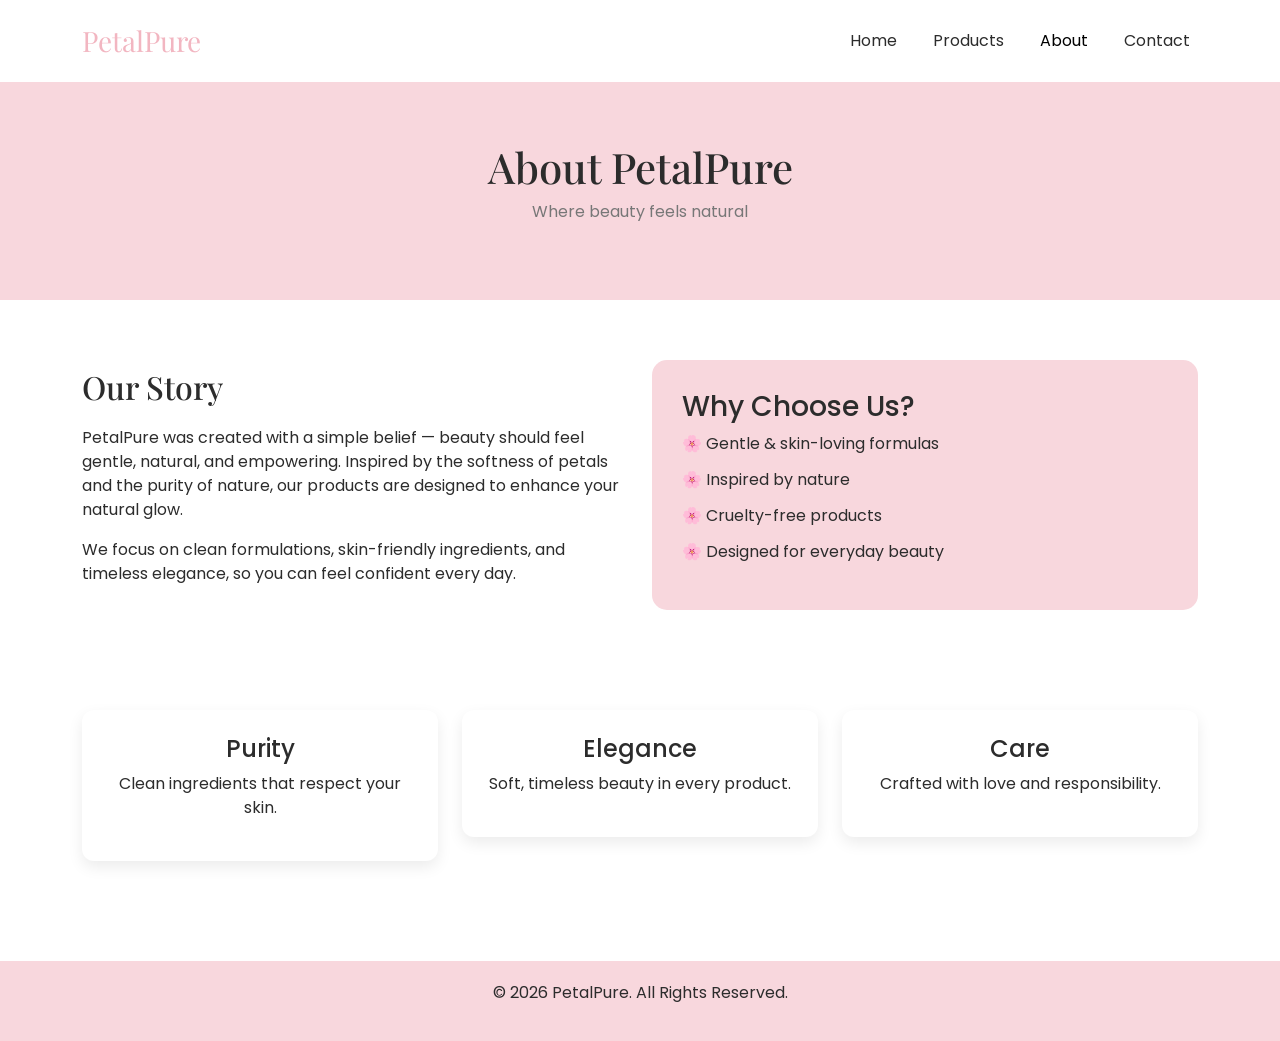
<file: about.html>
<!DOCTYPE html>
<html lang="en">
<head>
  <meta charset="UTF-8">
  <title>PetalPure | About Us</title>
  <meta name="viewport" content="width=device-width, initial-scale=1">

  <!-- Bootstrap CSS -->
  <link href="https://cdn.jsdelivr.net/npm/bootstrap@5.3.3/dist/css/bootstrap.min.css" rel="stylesheet">

  <!-- Google Fonts -->
  <link href="https://fonts.googleapis.com/css2?family=Playfair+Display:wght@600&family=Poppins:wght@400;500&display=swap" rel="stylesheet">

  
</head>
<body>
    <style>
        :root {
  --blush-pink: #F2B6C1;
  --soft-pink: #F8D7DD;
  --white: #FFFFFF;
  --dark-text: #2C2C2C;
  --light-text: #777777;
}

body {
  font-family: 'Poppins', sans-serif;
  background-color: var(--white);
  color: var(--dark-text);
}

/* NAVBAR */
.custom-navbar {
  background-color: var(--white);
  padding: 15px 0;
}

.navbar-brand {
  font-family: 'Playfair Display', serif;
  font-size: 28px;
  color: var(--blush-pink);
}

.nav-link {
  color: var(--dark-text);
  margin-left: 20px;
}

.nav-link.active,
.nav-link:hover {
  color: var(--blush-pink);
}

/* HEADER */
.page-header {
  background-color: var(--soft-pink);
  padding: 60px 0;
}

.page-header h1 {
  font-family: 'Playfair Display', serif;
  font-size: 42px;
}

.page-header p {
  color: var(--light-text);
}

/* ABOUT */
.about-section {
  padding: 60px 0;
}

.about-section h2 {
  font-family: 'Playfair Display', serif;
  margin-bottom: 20px;
}

.about-box {
  background: var(--soft-pink);
  padding: 30px;
  border-radius: 15px;
}

.about-box ul {
  list-style: none;
  padding-left: 0;
}

.about-box li {
  margin-bottom: 12px;
}

/* VALUES */
.values-section {
  padding: 40px 0 60px;
}

.value-card {
  background: var(--white);
  padding: 25px;
  border-radius: 12px;
  box-shadow: 0 6px 15px rgba(0,0,0,0.08);
  transition: transform 0.3s ease;
}

.value-card:hover {
  transform: translateY(-8px);
}

/* FOOTER */
.footer {
  background-color: var(--soft-pink);
  text-align: center;
  padding: 20px;
  margin-top: 40px;
}

    </style>

<!-- NAVBAR -->
<nav class="navbar navbar-expand-lg custom-navbar">
  <div class="container">
    <a class="navbar-brand" href="home.html">PetalPure</a>

    <button class="navbar-toggler" type="button" data-bs-toggle="collapse" data-bs-target="#menu">
      <span class="navbar-toggler-icon"></span>
    </button>

    <div class="collapse navbar-collapse" id="menu">
      <ul class="navbar-nav ms-auto">
        <li class="nav-item"><a class="nav-link" href="index.html">Home</a></li>
        <li class="nav-item"><a class="nav-link" href="products.html">Products</a></li>
        <li class="nav-item"><a class="nav-link active" href="about.html">About</a></li>
        <li class="nav-item"><a class="nav-link" href="./contact.html">Contact</a></li>
      </ul>
    </div>
  </div>
</nav>

<!-- HEADER -->
<section class="page-header">
  <div class="container text-center">
    <h1>About PetalPure</h1>
    <p>Where beauty feels natural</p>
  </div>
</section>

<!-- ABOUT CONTENT -->
<section class="about-section">
  <div class="container">
    <div class="row align-items-center">

      <div class="col-md-6">
        <h2>Our Story</h2>
        <p>
          PetalPure was created with a simple belief — beauty should feel gentle,
          natural, and empowering. Inspired by the softness of petals and the purity
          of nature, our products are designed to enhance your natural glow.
        </p>
        <p>
          We focus on clean formulations, skin-friendly ingredients, and timeless
          elegance, so you can feel confident every day.
        </p>
      </div>

      <div class="col-md-6">
        <div class="about-box">
          <h3>Why Choose Us?</h3>
          <ul>
            <li>🌸 Gentle & skin-loving formulas</li>
            <li>🌸 Inspired by nature</li>
            <li>🌸 Cruelty-free products</li>
            <li>🌸 Designed for everyday beauty</li>
          </ul>
        </div>
      </div>

    </div>
  </div>
</section>

<!-- VALUES -->
<section class="values-section">
  <div class="container">
    <div class="row text-center">

      <div class="col-md-4">
        <div class="value-card">
          <h4>Purity</h4>
          <p>Clean ingredients that respect your skin.</p>
        </div>
      </div>

      <div class="col-md-4">
        <div class="value-card">
          <h4>Elegance</h4>
          <p>Soft, timeless beauty in every product.</p>
        </div>
      </div>

      <div class="col-md-4">
        <div class="value-card">
          <h4>Care</h4>
          <p>Crafted with love and responsibility.</p>
        </div>
      </div>

    </div>
  </div>
</section>

<!-- FOOTER -->
<footer class="footer">
  <p>© 2026 PetalPure. All Rights Reserved.</p>
</footer>

<!-- Bootstrap JS -->
<script src="https://cdn.jsdelivr.net/npm/bootstrap@5.3.3/dist/js/bootstrap.bundle.min.js"></script>

<!-- Custom JS -->
<script>
    // Simple fade-in animation on scroll
const cards = document.querySelectorAll('.value-card');

window.addEventListener('scroll', () => {
  cards.forEach(card => {
    const position = card.getBoundingClientRect().top;
    const screenHeight = window.innerHeight;

    if (position < screenHeight - 100) {
      card.style.opacity = "1";
      card.style.transform = "translateY(0)";
    }
  });
});


</script>

</body>
</html>
</file>
